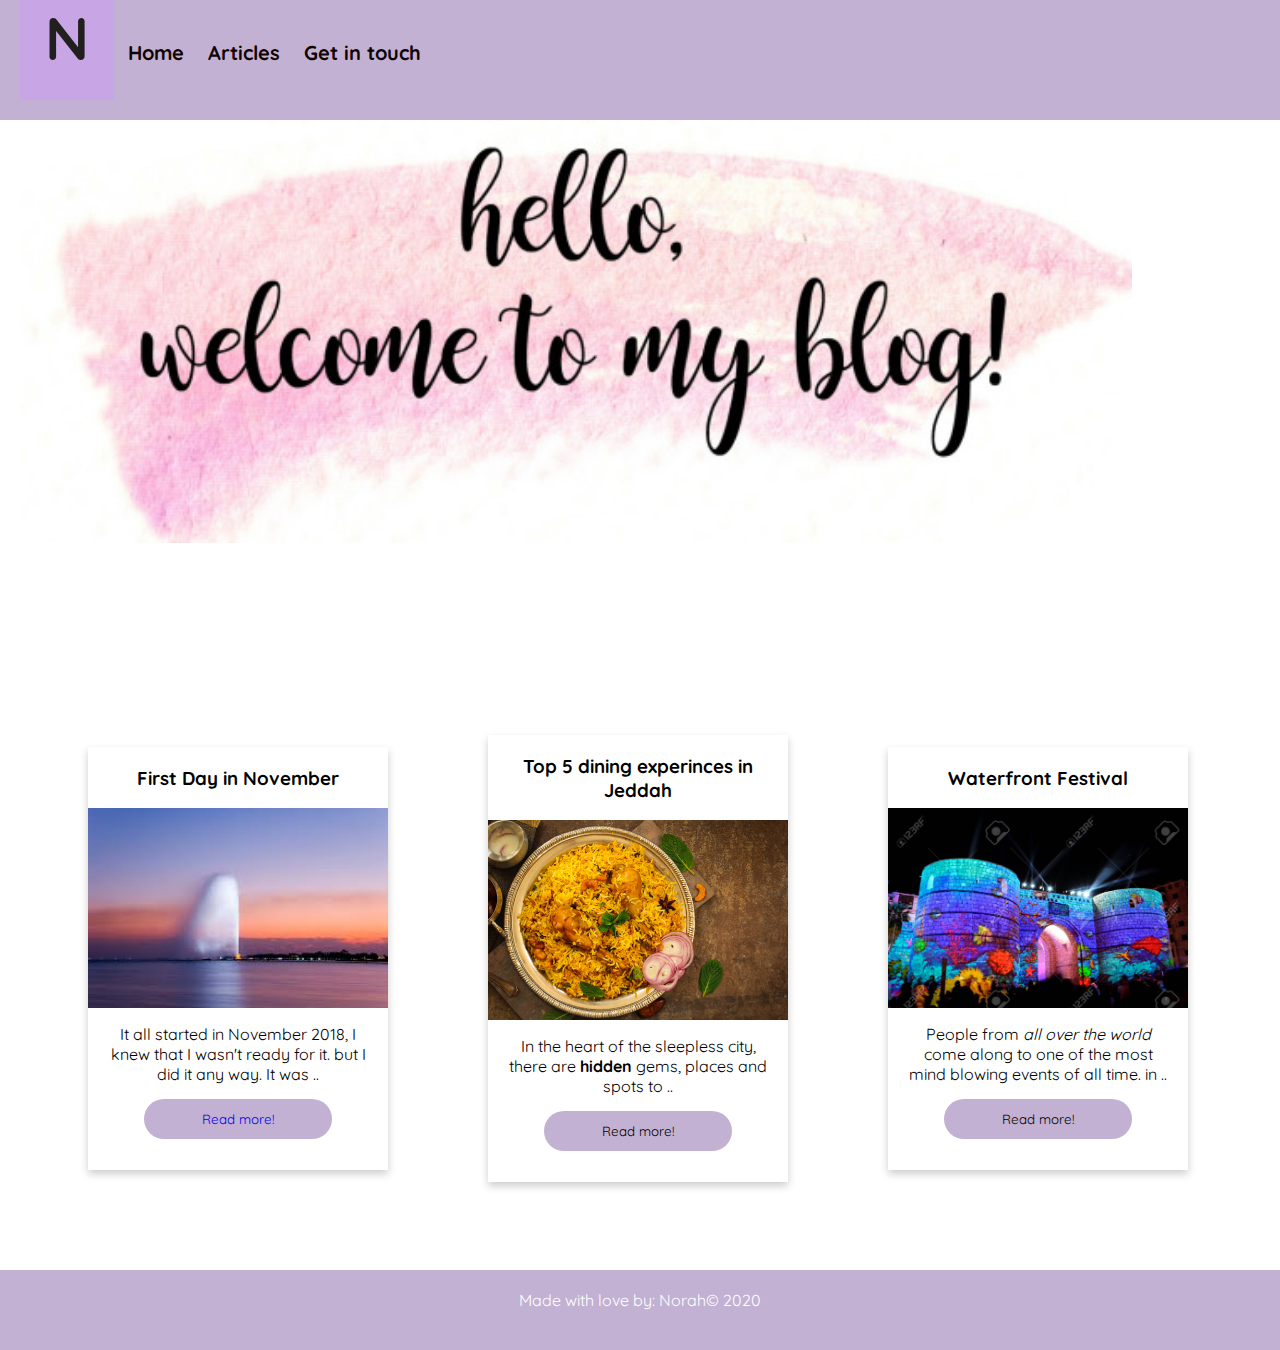
<file: index.html>
<!DOCTYPE html>
<html lang="en">
<head>
    <meta charset="UTF-8">
    <meta name="viewport" content="width=device-width, initial-scale=1.0">
    <title>Norah's Blog</title>
    <link rel="stylesheet" href="css/style.css">
    <link href="https://fonts.googleapis.com/css2?family=Quicksand&display=swap" rel="stylesheet">
</head>
<body>
    <header>
        <nav>
            <ul>
                <li id="logo">N</li>
                <li><a href="#homepage.html">Home</a></li>
                <li><a href="#cards">Articles</a></li>
                <li><a href="form.html">Get in touch</a></li>
            </ul>
        </nav>
    </header>
    <div id="welcome">
        <img src="img/welcom.jpg" alt="">
    </div>
    
        <main id="cards" class="container">
            <section id="card1">
                <h3> First Day in November</h3>
                <img src="img/img1.jpg" alt="jeddah city beach">
                <p>It all started in November 2018, I knew that I wasn't ready for it. but I did it any way. It was ..<button><a href="post.html">Read more!</a></button></p>
            </section>

            <section id="card2">
                <h3>Top 5 dining experinces in Jeddah</h3>
                <img src="img/food.jpg" alt="resturant in jeddah city">
                <p>In the heart of the sleepless city, there are <strong>hidden</strong> gems, places and spots to .. <button>Read more!</button></p>
            </section>

            <section id="card3">
                <h3>Waterfront Festival</h3>
                <img src="img/img4.jpg" alt="a photo of jeddah festival in 2019">
                <p>People from <em>all over the world</em> come along to one of the most mind blowing events of all time. in .. <button> Read more!</button> </p>
            </section>
        </main>
    <footer>
        <p>Made with love by: Norah&copy; 2020</p>
    </footer>
</body>
</html>
</file>
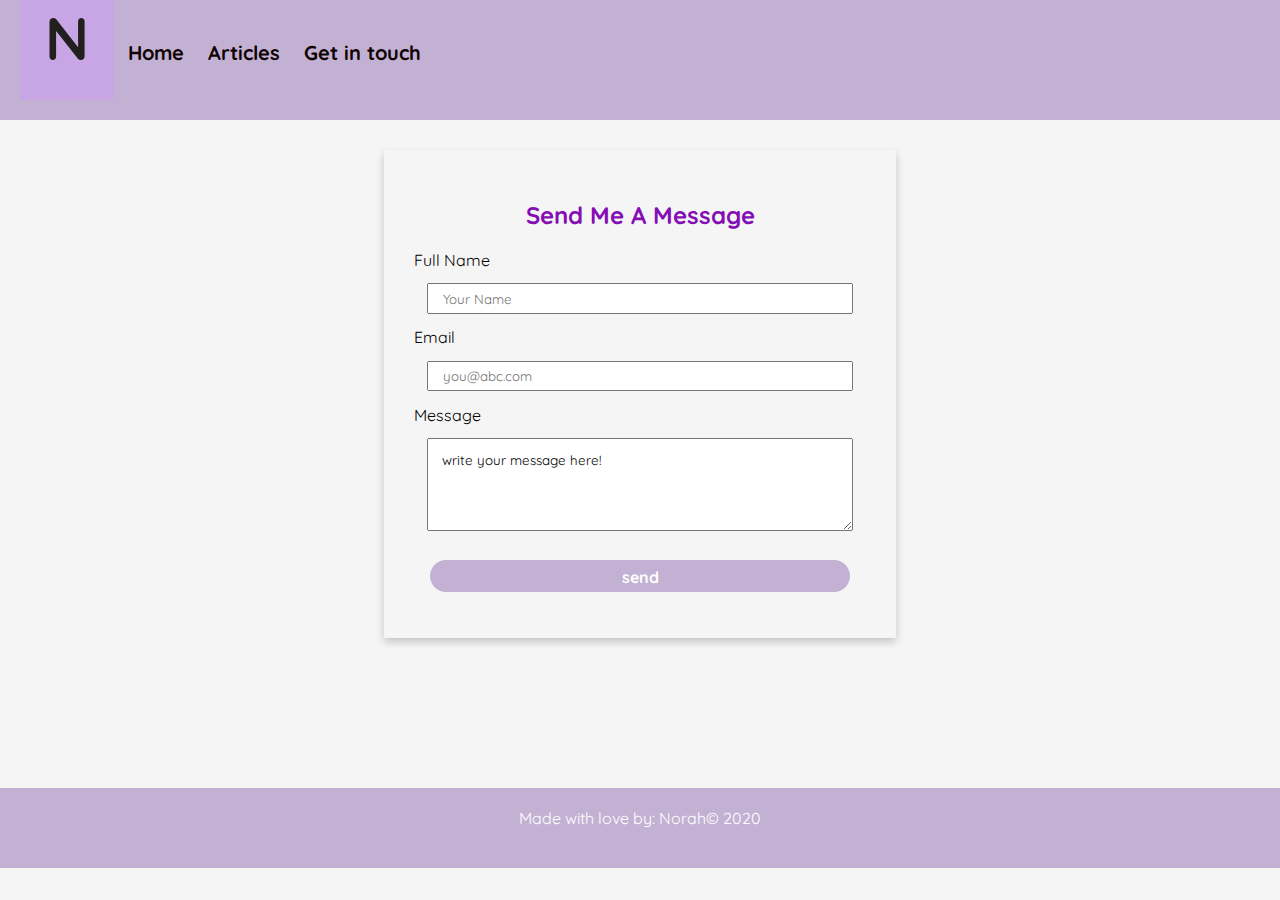
<file: form.html>
<!DOCTYPE html>
<html lang="en">
<head>
    <meta charset="UTF-8">
    <meta name="viewport" content="width=device-width, initial-scale=1.0">
    <title>Norah's blog</title>
    <link rel="stylesheet" href="css/form.css">
    <link href="https://fonts.googleapis.com/css2?family=Quicksand&display=swap" rel="stylesheet">

</head>
<body>
    <header>
        <nav>
            <ul>
                <li id="logo">N</li>
                <li><a href="index.html">Home</a></li>
                <li><a href="#cards">Articles</a></li>
                <li><a href="form.html">Get in touch</a></li>
            </ul>
        </nav>
    </header>
    <form>
        <h2 id="form-title">Send Me A Message</h2>

        <label for="name">Full Name</label>
        <input type="text" placeholder="Your Name">

        <label for="email">Email</label>
        <input type="email" name="email" id="email" placeholder="you@abc.com">

        <label for="message">Message</label>
        <textarea name="message" id="message" rows="4" cols="50">write your message here!</textarea>

        <input type="submit" value="send" id="btn">
    </form>
    <footer>
        <p>Made with love by: Norah&copy; 2020</p>
    </footer>
</body>
</html>
</file>
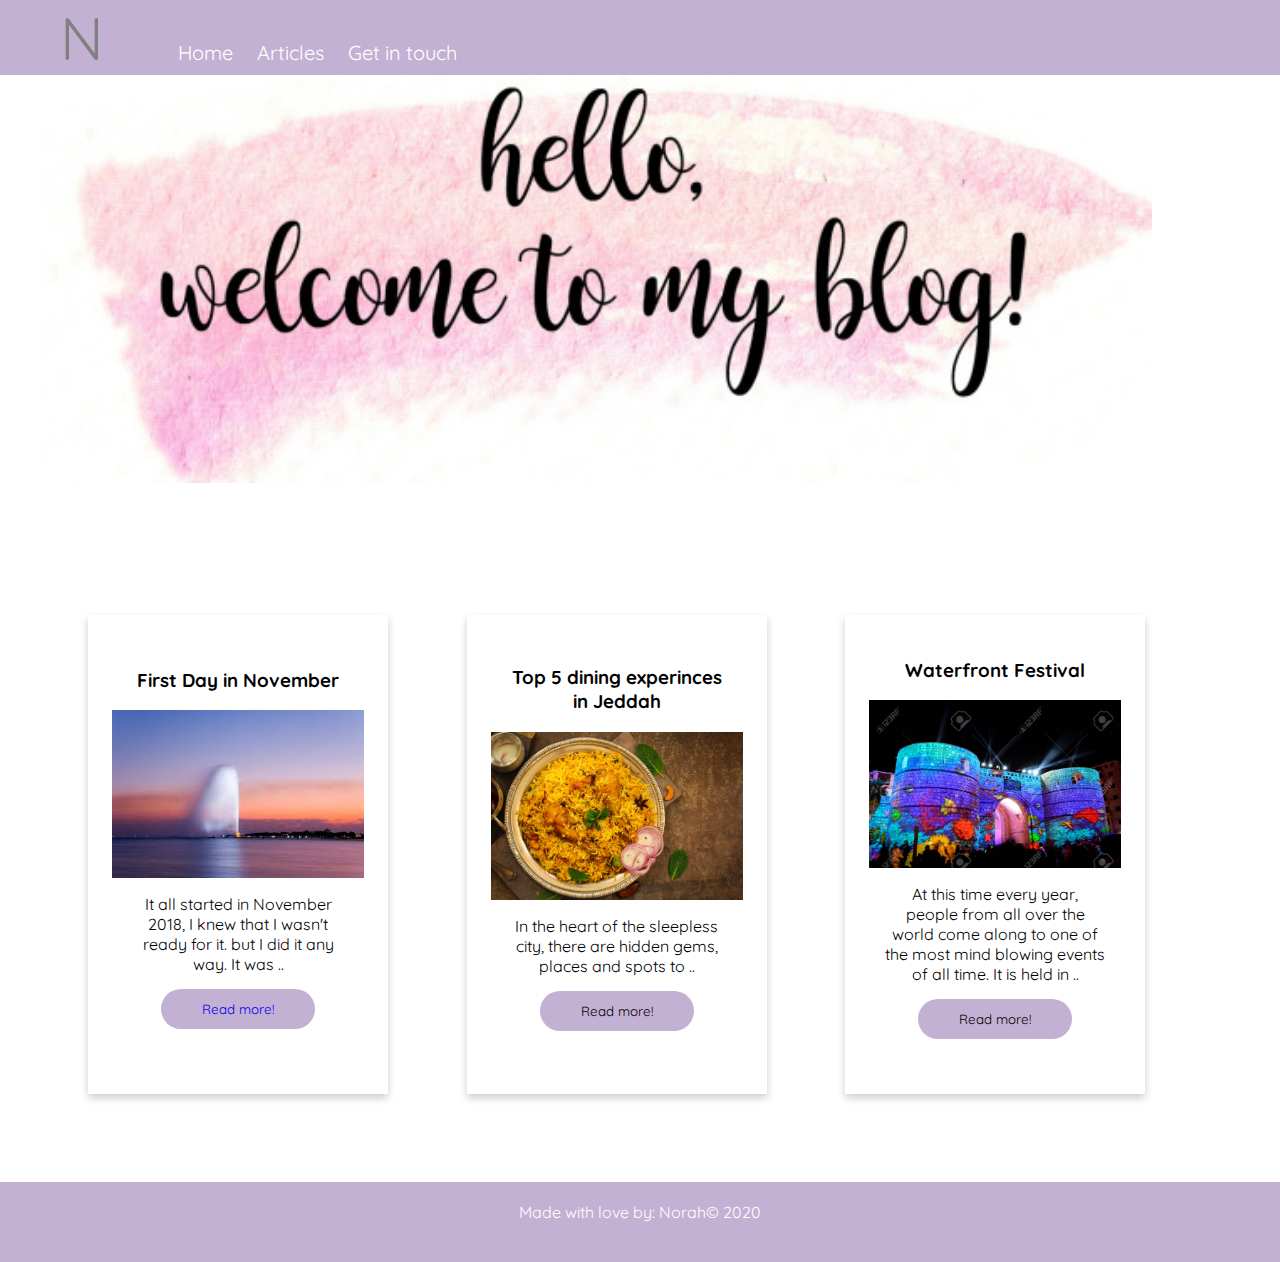
<file: homepage.html>
<!DOCTYPE html>
<html lang="en">
<head>
    <meta charset="UTF-8">
    <meta name="viewport" content="width=device-width, initial-scale=1.0">
    <title>Norah's Blog</title>
    <link rel="stylesheet" href="style.css">
    <link href="https://fonts.googleapis.com/css2?family=Quicksand&display=swap" rel="stylesheet">
</head>
<body>
    <header>
        <nav>
            <ul>
                <li id="logo">N</li>
                <li><a href="#">Home</a></li>
                <li><a href="#cards">Articles</a></li>
                <li><a href="#form.html">Get in touch</a></li>
            </ul>
        </nav>
    </header>
    <div id="welcome">
        <img src="img/welcom.jpg" alt="">
    </div>
    
        <main id="cards" class="container">
            <section id="card1">
                <h3> First Day in November</h3>
                <img src="img/img1.jpg" alt="jeddah city beach">
                <p>It all started in November 2018, I knew that I wasn't ready for it. but I did it any way. It was ..<button><a href="post.html">Read more!</a></button></p>
            </section>

            <section id="card2">
                <h3>Top 5 dining experinces in Jeddah</h3>
                <img src="img/food.jpg" alt="resturant in jeddah city">
                <p>In the heart of the sleepless city, there are hidden gems, places and spots to .. <button>Read more!</button></p>
            </section>

            <section id="card3">
                <h3>Waterfront Festival</h3>
                <img src="img/img4.jpg" alt="a photo of jeddah festival in 2019">
                <p>At this time every year, people from all over the world come along to one of the most mind blowing events of all time. It is held in .. <button> Read more!</button> </p>
            </section>
        </main>
    <footer>
        <p>Made with love by: Norah&copy; 2020</p>
    </footer>
</body>
</html>
</file>
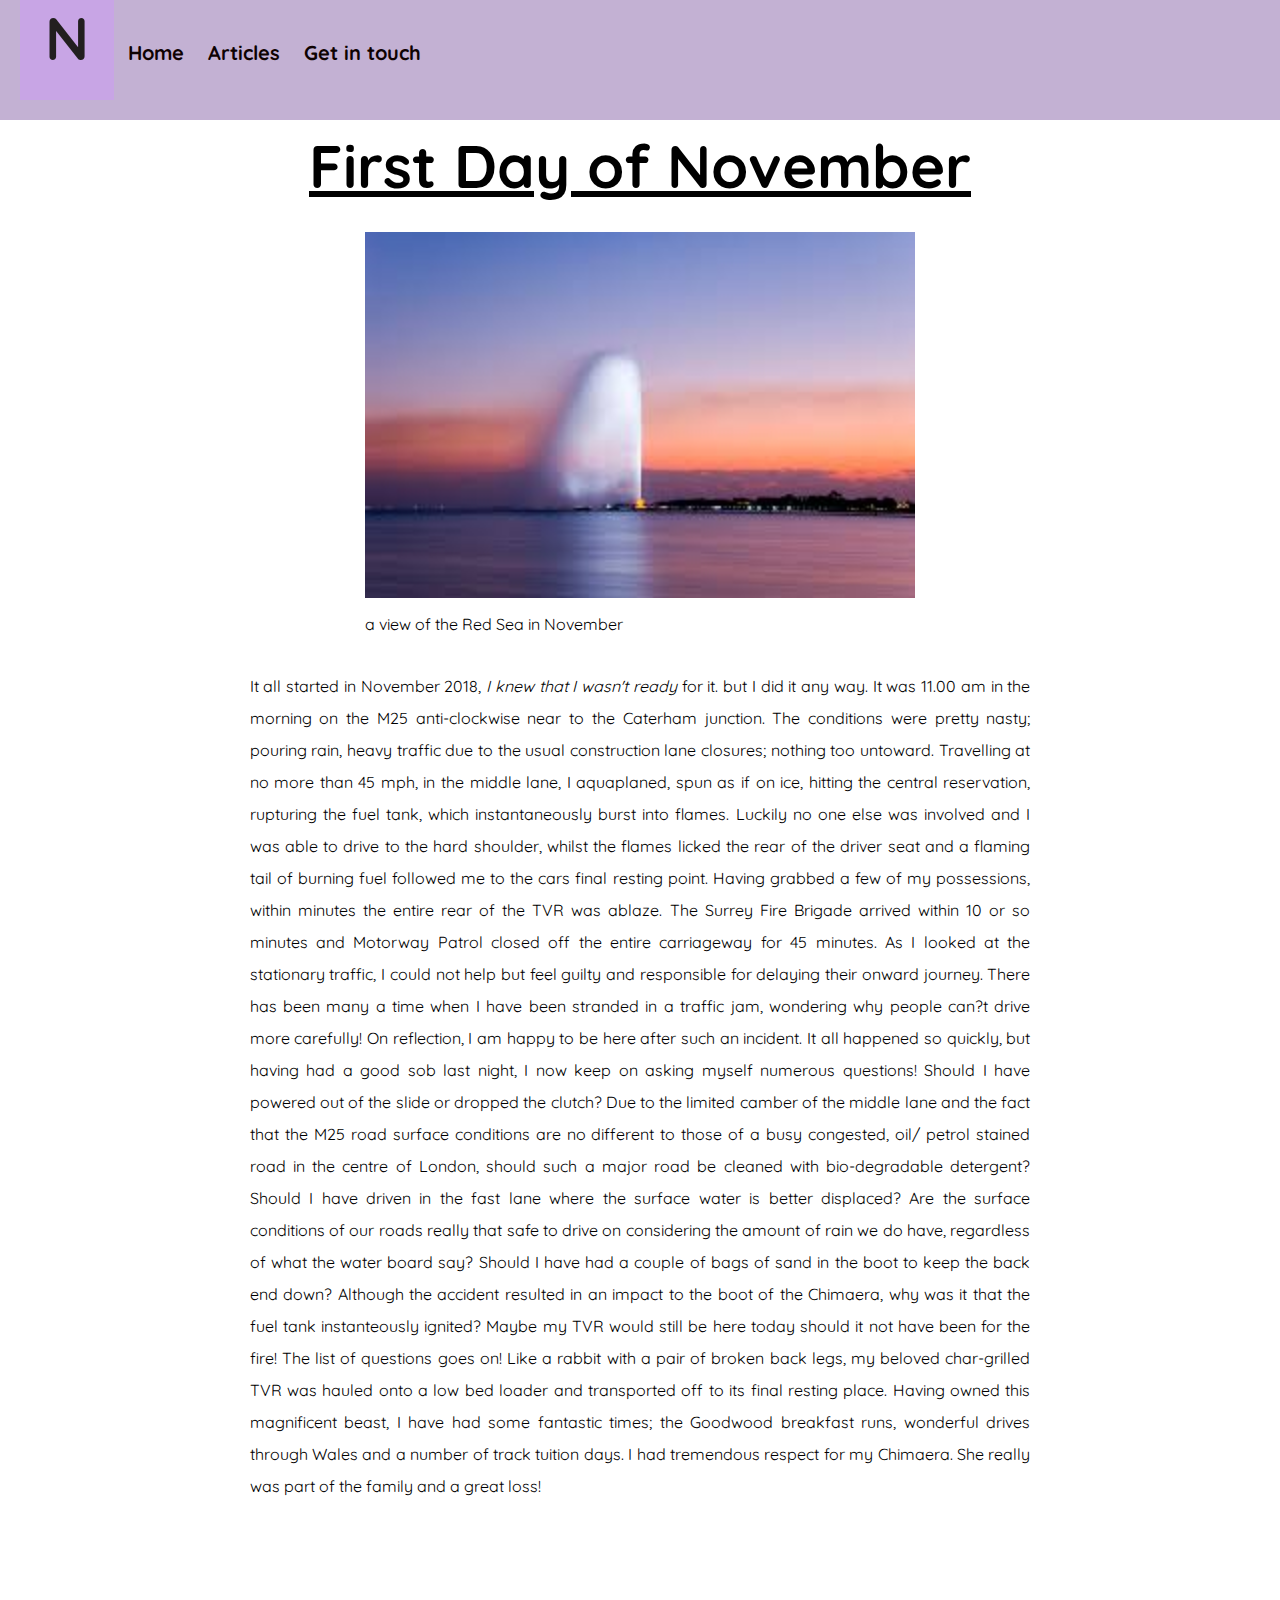
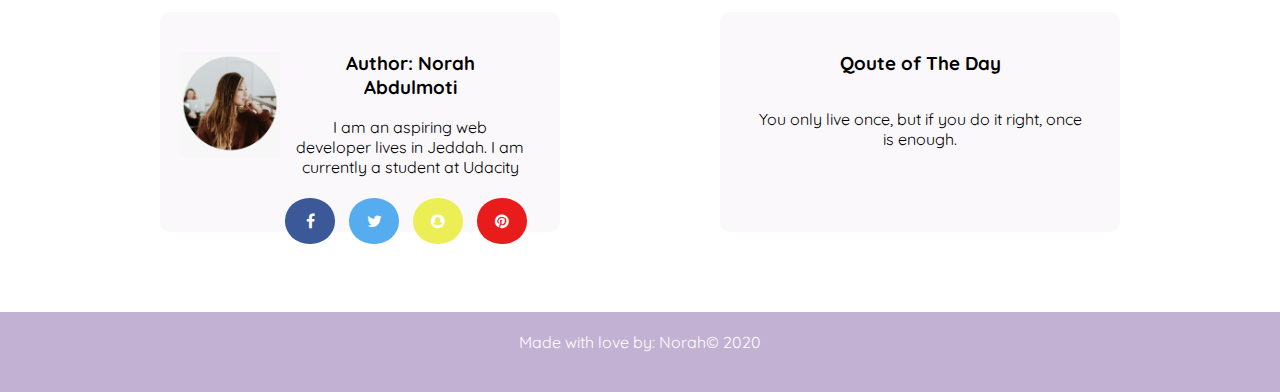
<file: post.html>
<!DOCTYPE html>
<html lang="en">
<head>
    <meta charset="UTF-8">
    <meta name="viewport" content="width=device-width, initial-scale=1.0">
    <title>Norah's Blog</title>
    <link rel="stylesheet" href="css/style.css">
    <link href="https://fonts.googleapis.com/css2?family=Quicksand&display=swap" rel="stylesheet">
    <link rel="stylesheet" href="https://cdnjs.cloudflare.com/ajax/libs/font-awesome/4.7.0/css/font-awesome.min.css">
</head>
<body>
    <header>
        <nav>
            <ul>
                <li id="logo">N</li>
                <li><a href="index.html">Home</a></li>
                <li><a href="#cards">Articles</a></li>
                <li><a href="form.html">Get in touch</a></li>
            </ul>
        </nav>
    </header>
    <main>
         <article>
            <h1><u>First Day of November</u></h1>
            <figure>
                <img src="img/img1.jpg" alt="jeddah city beach">
                <figcaption>a view of the Red Sea in November</figcaption>
            </figure>
            <p> It all started in November 2018, <em>I knew that I wasn't ready</em> for it. but I did it any way. It was 11.00 am in the morning on the M25 anti-clockwise near to the Caterham junction. The conditions were pretty nasty; pouring rain, heavy traffic due to the usual construction lane closures; nothing too untoward. Travelling at no more than 45 mph, in the middle lane, I aquaplaned, spun as if on ice, hitting the central reservation, rupturing the fuel tank, which instantaneously burst into flames. Luckily no one else was involved and I was able to drive to the hard shoulder, whilst the flames licked the rear of the driver seat and a flaming tail of burning fuel followed me to the cars final resting point. Having grabbed a few of my possessions, within minutes the entire rear of the TVR was ablaze. The Surrey Fire Brigade arrived within 10 or so minutes and Motorway Patrol closed off the entire carriageway for 45 minutes. As I looked at the stationary traffic, I could not help but feel guilty and responsible for delaying their onward journey. There has been many a time when I have been stranded in a traffic jam, wondering why people can?t drive more carefully! On reflection, I am happy to be here after such an incident. It all happened so quickly, but having had a good sob last night, I now keep on asking myself numerous questions! Should I have powered out of the slide or dropped the clutch? Due to the limited camber of the middle lane and the fact that the M25 road surface conditions are no different to those of a busy congested, oil/ petrol stained road in the centre of London, should such a major road be cleaned with bio-degradable detergent? Should I have driven in the fast lane where the surface water is better displaced? Are the surface conditions of our roads really that safe to drive on considering the amount of rain we do have, regardless of what the water board say? Should I have had a couple of bags of sand in the boot to keep the back end down? Although the accident resulted in an impact to the boot of the Chimaera, why was it that the fuel tank instanteously ignited? Maybe my TVR would still be here today should it not have been for the fire! The list of questions goes on! Like a rabbit with a pair of broken back legs, my beloved char-grilled TVR was hauled onto a low bed loader and transported off to its final resting place. Having owned this magnificent beast, I have had some fantastic times; the Goodwood breakfast runs, wonderful drives through Wales and a number of track tuition days. I had tremendous respect for my Chimaera. She really was part of the family and a great loss!</p>
         </article>
         <section id="below-article">
            <div id="info">
                <div id="info-img"> 
                    <img id="photo" src="img/profile.jpg" alt="my photo">
                </div>
                <div id="about">
                <h3>Author: Norah Abdulmoti</h3>
                <p>I am an aspiring web developer lives in Jeddah. I am currently a student at Udacity</p>
                <a href="#" class="fa fa-facebook"></a>
                <a href="#" class="fa fa-twitter"></a>
                <a href="#" class="fa fa-snapchat"></a>
                <a href="#" class="fa fa-pinterest"></a>
                </div>
            </div>
                <div id="quote">
                    <h3>Qoute of The Day</h3>
                    <blockquote cite="https://parade.com/937586/parade/life-quotes/">
                        <p>You only live once, but if you do it right, once is enough.</p>
                    </blockquote>
                </div>
            </div>
          </section>
    </main>
    <footer>
        <p>Made with love by: Norah&copy; 2020</p>
    </footer>
</body>
</html>
</file>
<file: css/style.css>
@import './cards.css';
@import './header.css';
@import './post.css';

*{
    margin: 0;
    padding: 0;
    box-sizing: border-box;
    font-family: 'Quicksand', sans-serif;
}

#welcome img {
    width: 90%;
    padding: 20px;
    margin: 80px auto;
}

.container{
    display: grid;
    grid-template-columns: 30vw 30vw 30vw ;
         grid-column-gap: 10px;
         grid-row-gap: 15px;
} 

footer {
    width: 100%;
    height: 80px;
    background-color: rgb(195, 177, 211);
    color: white;
    text-align: center;
}

footer p {
    padding: 20px;
}
    
 @media screen and (max-width: 768px) {

    #welcome img {
        width: 100%;
        display: block;
        margin-top: 250px;
        margin-left: auto;
    }

    footer {
        min-width: 100%;
        font-size: 10px;
    }

    h1{
        font-size: 14px;
    }


 }
</file>
<file: css/form.css>
@import './style.css';

* {
    margin: 0;
    padding: 0;
    box-sizing: border-box;
    font-family: 'Quicksand', sans-serif;
}

body {
    background-color: whitesmoke;
}

#form-title {
    text-align: center;
    padding: 20px;
    color: rgb(132, 13, 179);
    padding: 20px;
}

form {
    display: flex;
    flex-direction: column;
    justify-content: center;
    width: 40%;
    padding: 30px;
    margin: 150px auto;
    box-shadow: 0 4px 8px 0 rgba(0, 0, 0, 0.2);
}

input {
    height: 28px;
}

input, textarea {
    padding: 1em;
    margin: 1em;
}

#btn {
    background-color: rgb(195, 177, 211);
    border: none;
    border-radius: 20px;
    color: white;
    font-size: 16px;
    font-weight: bold;
    text-align: center;
    line-height: 3px;
}
</file>
<file: style.css>
*{
    margin: 0;
    padding: 0;
    box-sizing: border-box;
    font-family: 'Quicksand', sans-serif;
}

header{
    background-color: rgb(195, 177, 211);
    grid-column: 1 / 3;
    grid-row: 1 / 2;
    position: fixed;
    top: 0;
    width: 100%;
}

ul li{
    display: inline;
    text-decoration: none;
    color: white;
}

ul li a{
    text-decoration: none;
    color: white;
    padding: 10px;
    font-size: 20px;
}

li a:hover{
   opacity: 0.5;
}

#logo{
    font-size: 60px;
    color: grey;
    padding: 1em;
}

#welcome img{
    width: 90%;
    padding: 20px;
    margin: 20px;
}


.container{
    display: grid;
    grid-template-columns: 1fr 3fr;
         grid-column-gap: 10px;
         grid-row-gap: 15px;
}

aside{
    background-color: yellowgreen;
    grid-column: 1 / 2;
    grid-row: 2 / 4;
}

#cards{
    padding: 5em;
    display: grid;
    grid-template-columns: repeat(3, 1fr);
    grid-auto-rows: auto;
    grid-gap: 1rem;
    grid-column: 2 / 3;
    grid-row: 2 / 3;
}

#card1, #card2, #card3 {
    display: flex;
    flex-direction: column;
    justify-content: center;
    padding: 1.5em;
    margin: 0.5em;
    box-shadow: 0 4px 8px 0 rgba(0, 0, 0, 0.2);
    max-width: 300px;
}

section h3, section p{
    margin: 1em;
    text-align: center;
}

img{
    width: 100%;
}

button{
    width: 70%;
    padding: 12px;
    margin: 15px;
    background-color: rgb(195, 177, 211);
    border: none;
    border-radius: 20px;
    outline: 0;

}

button a{
    text-decoration: none;
}

button:hover{
    cursor: pointer;
    opacity: 0.7;
}

footer{
    height: 80px;
    background-color: rgb(195, 177, 211);
    color: white;
    text-align: center;
    grid-column: 1 / 3;
    grid-row: 3 / 4;
}

footer p{
    padding: 20px;
}

@media {
    /* for mobile screen */
    grid-template-columns: repeat(auto-fill, minmax(300px, 1fr));
}
</file>
